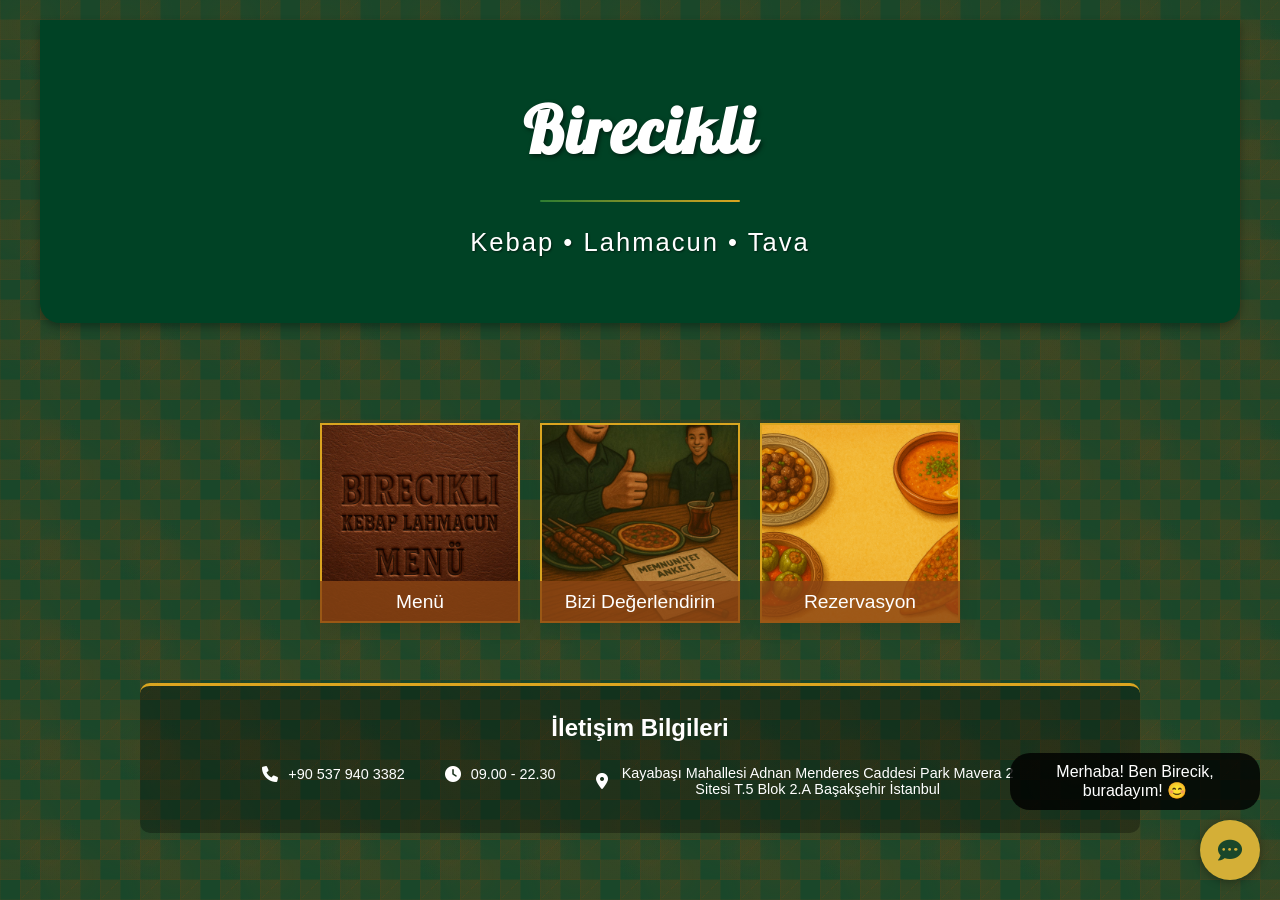
<file: index.html>
<!DOCTYPE html>
<html lang="tr">
<head>
    <meta charset="UTF-8">
    <meta name="viewport" content="width=device-width, initial-scale=1.0">
    <meta http-equiv="X-UA-Compatible" content="IE=edge">
    <title>Birecikli Restaurant</title>
    <link rel="stylesheet" href="styles.css">
    <link rel="stylesheet" href="https://cdnjs.cloudflare.com/ajax/libs/font-awesome/6.0.0/css/all.min.css">
    <link href="https://fonts.googleapis.com/css2?family=Lobster&display=swap" rel="stylesheet">
    <style>
        * {
            margin: 0;
            padding: 0;
            box-sizing: border-box;
        }

        body {
            font-family: 'Arial', sans-serif;
            background-color: #1a472a;
            color: white;
            text-align: center;
            min-height: 100vh;
            display: flex;
            flex-direction: column;
            justify-content: center;
            align-items: center;
            padding: 20px;
        }

        .container {
            width: 100%;
            max-width: 1200px;
            margin: 0 auto;
        }

        header {
            margin-bottom: 30px;
        }

        h1 {
            font-size: 4rem;
            margin: 0;
            color: white;
            text-shadow: 2px 2px 4px rgba(0, 0, 0, 0.5);
            margin-bottom: 20px;
        }

        .brand-line {
            width: 200px;
            height: 2px;
            background-color: #d4af37;
            margin: 10px auto;
        }

        .specialties {
            font-size: 1.5rem;
            margin: 1rem 0;
            color: white;
        }

        .buttons-container {
            display: flex;
            gap: 20px;
            margin-top: 30px;
            flex-wrap: wrap;
            justify-content: center;
        }

        .nav-button {
            padding: 0;
            font-size: 1.2rem;
            border: none;
            border-radius: 0;
            cursor: pointer;
            background-color: #8b4513;
            color: white;
            transition: all 0.3s ease;
            text-decoration: none;
            display: inline-block;
            width: 200px;
            height: 200px;
            position: relative;
            overflow: hidden;
        }

        .nav-button span {
            position: absolute;
            bottom: 0;
            left: 0;
            right: 0;
            background-color: rgba(139, 69, 19, 0.8);
            padding: 10px;
            color: white;
        }

        .nav-button:hover {
            transform: translateY(-5px);
            background-color: #d4af37;
        }

        .contact-info {
            max-width: 1000px;
            width: 95%;
            margin: 20px auto;
            padding: 20px;
            background-color: rgba(0, 0, 0, 0.3);
            border-radius: 10px;
            min-height: 150px;
            display: flex;
            flex-direction: column;
            justify-content: center;
        }

        .contact-info h2 {
            font-size: 1.5rem;
            margin-bottom: 15px;
        }

        .contact-row {
            display: flex;
            justify-content: center;
            gap: 40px;
            margin-bottom: 15px;
        }

        .contact-item {
            display: flex;
            align-items: center;
            gap: 10px;
            margin: 8px 0;
            font-size: 0.9rem;
        }
        
        .contact-item i {
            font-size: 1rem;
        }

        .contact-item span {
            max-width: 400px;
        }

        @media (max-width: 768px) {
            h1 {
                font-size: 3rem;
            }

            .buttons-container {
                flex-direction: column;
                width: 100%;
            }
            
            .nav-button {
                width: 100%;
                max-width: 300px;
            }

            .contact-info {
                width: 95%;
                padding: 15px;
                min-height: 140px;
            }

            .contact-row {
                flex-direction: column;
                gap: 10px;
            }
        }

        .chat-button {
            position: fixed;
            bottom: 20px;
            right: 20px;
            width: 60px;
            height: 60px;
            background-color: #d4af37;
            border-radius: 50%;
            display: flex;
            justify-content: center;
            align-items: center;
            cursor: pointer;
            box-shadow: 0 2px 10px rgba(0, 0, 0, 0.3);
            transition: all 0.3s ease;
            z-index: 1000;
        }

        .chat-button:hover {
            transform: scale(1.1);
            background-color: #c19b2e;
        }

        .chat-button i {
            color: #1a472a;
            font-size: 24px;
        }

        .chat-window {
            position: fixed;
            bottom: 20px;
            right: 20px;
            width: 300px;
            height: 400px;
            background-color: rgba(0, 0, 0, 0.8);
            border-radius: 10px;
            display: none;
            flex-direction: column;
            z-index: 1001;
        }

        .chat-header {
            background-color: #d4af37;
            color: #1a472a;
            padding: 10px;
            border-radius: 10px 10px 0 0;
            display: flex;
            justify-content: space-between;
            align-items: center;
        }

        .chat-header h3 {
            margin: 0;
            font-size: 16px;
        }

        .close-chat {
            background: none;
            border: none;
            color: #1a472a;
            cursor: pointer;
            font-size: 18px;
        }

        .chat-messages {
            flex: 1;
            padding: 10px;
            overflow-y: auto;
            display: flex;
            flex-direction: column;
            gap: 10px;
        }

        .chat-input {
            padding: 10px;
            display: flex;
            gap: 5px;
        }

        .chat-input input {
            flex: 1;
            padding: 8px;
            border: none;
            border-radius: 5px;
            background: rgba(255, 255, 255, 0.1);
            color: white;
        }

        .chat-input button {
            padding: 8px 15px;
            background-color: #d4af37;
            color: #1a472a;
            border: none;
            border-radius: 5px;
            cursor: pointer;
        }

        .message {
            max-width: 80%;
            padding: 8px 12px;
            border-radius: 15px;
            margin: 5px 0;
        }

        .user-message {
            background-color: #d4af37;
            color: #1a472a;
            align-self: flex-end;
        }

        .bot-message {
            background-color: rgba(255, 255, 255, 0.1);
            color: white;
            align-self: flex-start;
        }

        .chat-notification {
            position: fixed;
            bottom: 90px;
            right: 20px;
            background-color: rgba(0, 0, 0, 0.8);
            color: white;
            padding: 10px 15px;
            border-radius: 20px;
            max-width: 250px;
            display: none;
            animation: fadeIn 0.5s ease;
            z-index: 1000;
        }

        @keyframes fadeIn {
            from { opacity: 0; transform: translateY(10px); }
            to { opacity: 1; transform: translateY(0); }
        }

        @keyframes fadeOut {
            from { opacity: 1; transform: translateY(0); }
            to { opacity: 0; transform: translateY(10px); }
        }
    </style>
</head>
<body>
    <div class="container">
        <header>
            <h1>Birecikli</h1>
            <div class="brand-line"></div>
            <p class="specialties">Kebap • Lahmacun • Tava</p>
        </header>

        <div class="content-section">
            <nav class="buttons-container">
                <a href="full-menu.html" class="nav-button">
                    <img src="images/menu.jpg" alt="Menü" style="width: 100%; height: 100%; object-fit: cover; border-radius: 0;">
                    <span>Menü</span>
                </a>
                <a href="rate.html" class="nav-button">
                    <img src="images/rating.jpg" alt="Değerlendirme" style="width: 100%; height: 100%; object-fit: cover; border-radius: 0;">
                    <span>Bizi Değerlendirin</span>
                </a>
                <a href="reservation.html" class="nav-button">
                    <img src="images/reservation.png" alt="Rezervasyon" style="width: 100%; height: 100%; object-fit: cover; border-radius: 0;">
                    <span>Rezervasyon</span>
                </a>
            </nav>
        </div>

        <footer class="contact-info">
            <h2>İletişim Bilgileri</h2>
            <div class="contact-details">
                <div class="contact-row">
                    <div class="contact-item">
                        <i class="fas fa-phone"></i>
                        <span>+90 537 940 3382</span>
                    </div>
                    <div class="contact-item">
                        <i class="fas fa-clock"></i>
                        <span>09.00 - 22.30</span>
                    </div>
                </div>
                <div class="contact-item">
                    <i class="fas fa-map-marker-alt"></i>
                    <span>Kayabaşı Mahallesi Adnan Menderes Caddesi Park Mavera 2 Sitesi T.5 Blok 2.A Başakşehir İstanbul</span>
                </div>
            </div>
        </footer>
    </div>

    <div class="chat-button" onclick="toggleChat()">
        <i class="fas fa-comment-dots"></i>
    </div>
    <div class="chat-notification" id="chatNotification">
        Merhaba! Ben Birecik, buradayım! 😊
    </div>

    <div class="chat-window" id="chatWindow">
        <div class="chat-header">
            <h3>Birecik Asistanı</h3>
            <button class="close-chat" onclick="toggleChat()">×</button>
        </div>
        <div class="chat-messages" id="chatMessages">
            <div class="message bot-message">Merhaba! Ben Birecik. Size nasıl yardımcı olabilirim? 😊</div>
        </div>
        <div class="chat-input">
            <input type="text" id="chatInput" placeholder="Mesajınızı yazın...">
            <button onclick="sendChatMessage()">Gönder</button>
        </div>
    </div>

    <script src="script.js"></script>
    <script>
        // Dakikada bir mesaj göster (sadece chat kapalıyken)
        function showNotification() {
            const chatWindow = document.getElementById('chatWindow');
            const notification = document.getElementById('chatNotification');
            
            if (chatWindow.style.display !== 'flex') {
                notification.style.display = 'block';
                
                setTimeout(() => {
                    notification.style.animation = 'fadeOut 0.5s ease';
                    setTimeout(() => {
                        notification.style.display = 'none';
                        notification.style.animation = '';
                    }, 500);
                }, 3000);
            }
        }

        // İlk mesajı göster (sadece chat kapalıyken)
        if (document.getElementById('chatWindow').style.display !== 'flex') {
            showNotification();
        }

        // Her dakika mesaj göster (sadece chat kapalıyken)
        setInterval(showNotification, 60000);

        function toggleChat() {
            const chatWindow = document.getElementById('chatWindow');
            const chatButton = document.querySelector('.chat-button');
            const notification = document.getElementById('chatNotification');
            
            if (chatWindow.style.display === 'flex') {
                chatWindow.style.display = 'none';
                chatButton.style.display = 'flex';
                notification.style.display = 'block';
            } else {
                chatWindow.style.display = 'flex';
                chatButton.style.display = 'none';
                notification.style.display = 'none';
            }
        }

        function sendChatMessage() {
            const input = document.getElementById('chatInput');
            const msg = input.value.trim();
            if (!msg) return;

            const messagesDiv = document.getElementById('chatMessages');
            const userMessage = document.createElement('div');
            userMessage.className = 'message user-message';
            userMessage.textContent = msg;
            messagesDiv.appendChild(userMessage);

            // Bot yanıtı
            setTimeout(() => {
                const botMessage = document.createElement('div');
                botMessage.className = 'message bot-message';
                
                if (msg.toLowerCase().includes('menü')) {
                    const menuText = menu.map(m => `${m.name} - ${m.price} TL`).join('\n');
                    botMessage.textContent = `Menümüzde şunlar var:\n${menuText}`;
                } else if (msg.toLowerCase().includes('merhaba') || msg.toLowerCase().includes('selam')) {
                    botMessage.textContent = 'Merhaba! Size nasıl yardımcı olabilirim? 😊';
                } else {
                    botMessage.textContent = 'Üzgünüm, sadece restoranımızla ilgili konularda yardımcı olabilirim. 😊';
                }
                
                messagesDiv.appendChild(botMessage);
                messagesDiv.scrollTop = messagesDiv.scrollHeight;
            }, 500);

            input.value = '';
            messagesDiv.scrollTop = messagesDiv.scrollHeight;
        }

        // Enter tuşu ile mesaj gönderme
        document.getElementById('chatInput').addEventListener('keypress', function(event) {
            if (event.key === 'Enter') {
                sendChatMessage();
            }
        });
    </script>
</body>
</html>
</file>
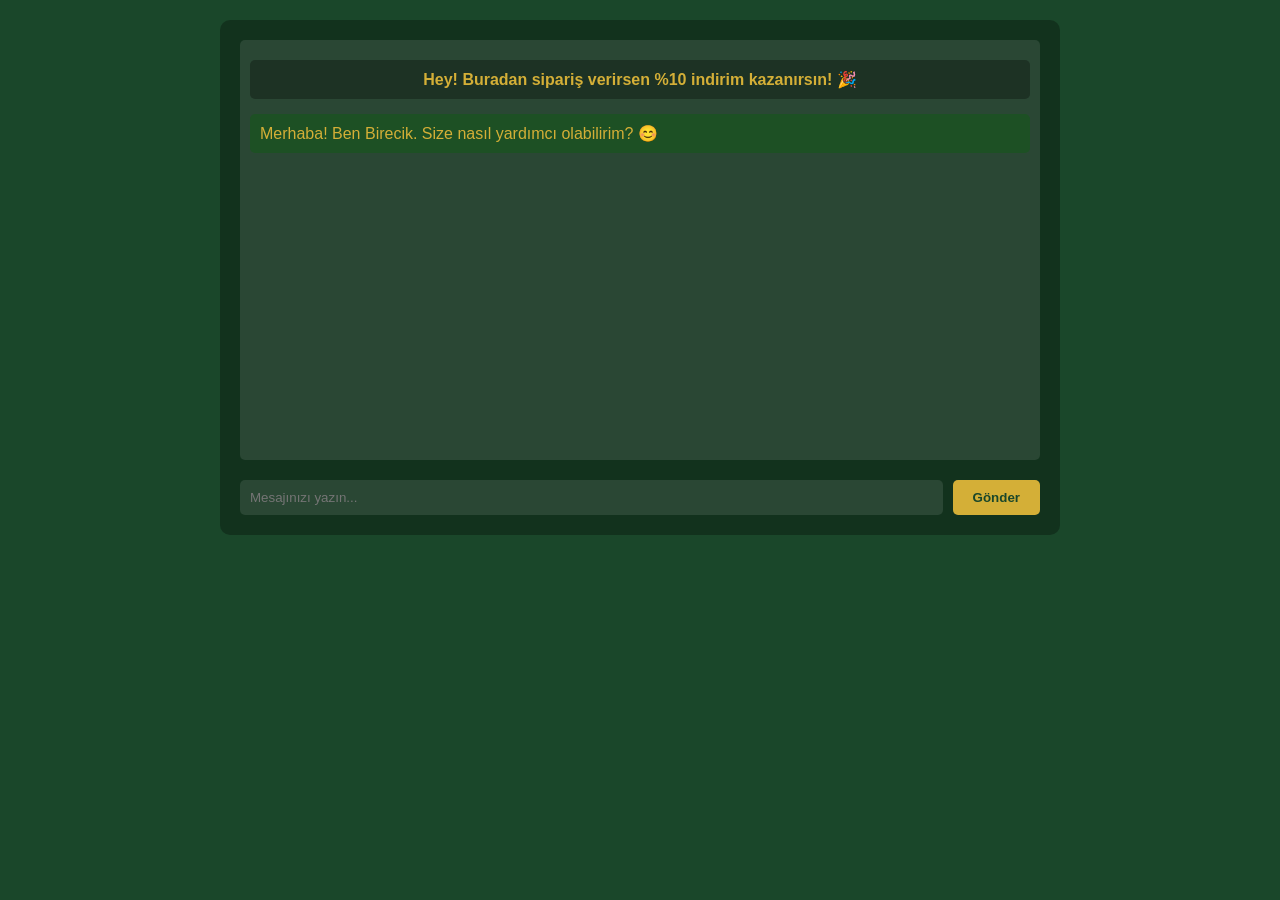
<file: chatbot.html>
<!DOCTYPE html>
<html lang="tr">
<head>
    <meta charset="UTF-8">
    <meta name="viewport" content="width=device-width, initial-scale=1.0">
    <title>Birecik Asistan</title>
    <style>
        body { 
            font-family: Arial, sans-serif; 
            background-color: #1a472a;
            color: white;
            margin: 0;
            padding: 20px;
        }

        .chat-container {
            width: 100%;
            max-width: 800px;
            margin: 0 auto;
            background: rgba(0, 0, 0, 0.3);
            border-radius: 10px;
            padding: 20px;
        }

        #chatbox { 
            height: 400px;
            overflow-y: auto;
            padding: 10px;
            margin-bottom: 20px;
            background: rgba(255, 255, 255, 0.1);
            border-radius: 5px;
        }

        .message { 
            margin: 10px 0;
            padding: 10px;
            border-radius: 5px;
        }

        .bot { 
            background-color: rgba(0, 100, 0, 0.3);
            color: #d4af37;
        }

        .user { 
            background-color: rgba(0, 0, 100, 0.3);
            color: white;
            text-align: right;
        }

        .input-container {
            display: flex;
            gap: 10px;
        }

        input[type="text"] { 
            flex: 1;
            padding: 10px;
            border: none;
            border-radius: 5px;
            background: rgba(255, 255, 255, 0.1);
            color: white;
        }

        button { 
            padding: 10px 20px;
            background-color: #d4af37;
            color: #1a472a;
            border: none;
            border-radius: 5px;
            cursor: pointer;
            font-weight: bold;
        }

        button:hover {
            background-color: #c19b2e;
        }

        .discount-message { 
            color: #d4af37;
            font-weight: bold;
            margin-bottom: 15px;
            text-align: center;
            padding: 10px;
            background: rgba(0, 0, 0, 0.3);
            border-radius: 5px;
        }

        .menu-item {
            display: flex;
            justify-content: space-between;
            margin: 5px 0;
            padding: 5px;
            background: rgba(0, 0, 0, 0.2);
            border-radius: 3px;
        }

        .menu-item-name {
            color: #d4af37;
        }

        .menu-item-price {
            color: white;
        }
    </style>
</head>
<body>
    <div class="chat-container">
        <div id="chatbox">
            <div class="message bot discount-message">Hey! Buradan sipariş verirsen %10 indirim kazanırsın! 🎉</div>
            <div class="message bot">Merhaba! Ben Birecik. Size nasıl yardımcı olabilirim? 😊</div>
        </div>
        <div class="input-container">
            <input type="text" id="userInput" placeholder="Mesajınızı yazın...">
            <button onclick="sendMessage()">Gönder</button>
        </div>
    </div>

    <script>
        const menu = [
            { name: "Adana Kebap", price: 120 },
            { name: "Urfa Kebap", price: 115 },
            { name: "Lahmacun", price: 40 },
            { name: "Çiğ Köfte", price: 35 },
            { name: "Ayran", price: 15 },
            { name: "Menemen", price: 45 },
            { name: "Sucuklu Yumurta", price: 40 },
            { name: "Serpme Kahvaltı", price: 120 },
            { name: "Mercimek Çorbası", price: 35 },
            { name: "İşkembe Çorbası", price: 40 },
            { name: "Ezogelin Çorbası", price: 35 },
            { name: "Patlıcan Kebabı", price: 85 },
            { name: "Tavuk Şiş", price: 75 },
            { name: "Künefe", price: 65 },
            { name: "Katmer", price: 60 },
            { name: "Sütlaç", price: 35 },
            { name: "Çoban Salata", price: 45 },
            { name: "Şevketi Bostan", price: 40 },
            { name: "Mevsim Salata", price: 40 },
            { name: "Humus", price: 45 },
            { name: "Muhammara", price: 45 },
            { name: "Acılı Ezme", price: 40 },
            { name: "Şalgam", price: 15 },
            { name: "Limonata", price: 20 },
            { name: "Kola", price: 15 }
        ];

        const orders = [];

        function sendMessage() {
            const input = document.getElementById("userInput");
            const msg = input.value.trim();
            if (!msg) return;

            appendMessage("user", msg);
            respondToUser(msg.toLowerCase());
            input.value = "";
        }

        function appendMessage(sender, text) {
            const div = document.createElement("div");
            div.className = `message ${sender}`;
            div.innerText = text;
            document.getElementById("chatbox").appendChild(div);
            document.getElementById("chatbox").scrollTop = document.getElementById("chatbox").scrollHeight;
        }

        function respondToUser(msg) {
            // Dış konulara yanıt vermez
            if (!msg.includes("menü") && !msg.includes("sipariş") && !msg.includes("şikayet") && !msg.includes("öneri") && !msg.includes("adres") && !msg.includes("telefon") && !msg.includes("isim") && !menu.some(item => msg.includes(item.name.toLowerCase()))) {
                appendMessage("bot", "Üzgünüm, sadece restoranımızla ilgili konularda yardımcı olabilirim. 😊");
                return;
            }

            // Menü
            if (msg.includes("menü")) {
                const menuText = menu.map(m => `${m.name} - ${m.price} TL`).join("\n");
                appendMessage("bot", "Menümüzde şunlar var:\n" + menuText);
                return;
            }

            // Sipariş
            for (const item of menu) {
                if (msg.includes(item.name.toLowerCase())) {
                    orders.push(item);
                    appendMessage("bot", `${item.name} siparişinize eklendi. Başka bir şey ister misiniz? 😊`);
                    return;
                }
            }

            // İletişim bilgisi alma
            if (msg.includes("adres") || msg.includes("telefon") || msg.includes("isim")) {
                appendMessage("bot", "Lütfen adınız, adresiniz ve telefon numaranızı şu formatta yazınız:\nAd Soyad: ...\nAdres: ...\nTelefon: ...");
                return;
            }

            // Siparişi onayla
            if (msg.includes("tamamla") || msg.includes("gönder")) {
                if (orders.length === 0) {
                    appendMessage("bot", "Henüz bir siparişiniz yok. Önce menüden bir şey seçin. 😊");
                    return;
                }
                const total = orders.reduce((sum, item) => sum + item.price, 0);
                const discount = total * 0.1;
                const finalTotal = total - discount;
                const summary = orders.map(o => o.name).join(", ");
                appendMessage("bot", `Siparişiniz alındı: ${summary}\nToplam: ${total} TL\nİndirim: ${discount} TL\nÖdemeniz gereken: ${finalTotal} TL\nHazırlanıp en kısa sürede gönderilecektir. 😊`);
                orders.length = 0;
                return;
            }

            // Şikayet/öneri
            if (msg.includes("şikayet") || msg.includes("öneri")) {
                appendMessage("bot", "Görüşlerinizi not ettim, yöneticimize iletilecek. Geri bildiriminiz için teşekkür ederiz. 😊");
                return;
            }

            appendMessage("bot", "Lütfen daha fazla bilgi verin veya menümüzden ürün seçin. 😊");
        }

        // Enter tuşu ile mesaj gönderme
        document.getElementById("userInput").addEventListener("keypress", function(event) {
            if (event.key === "Enter") {
                sendMessage();
            }
        });
    </script>
</body>
</html>
</file>
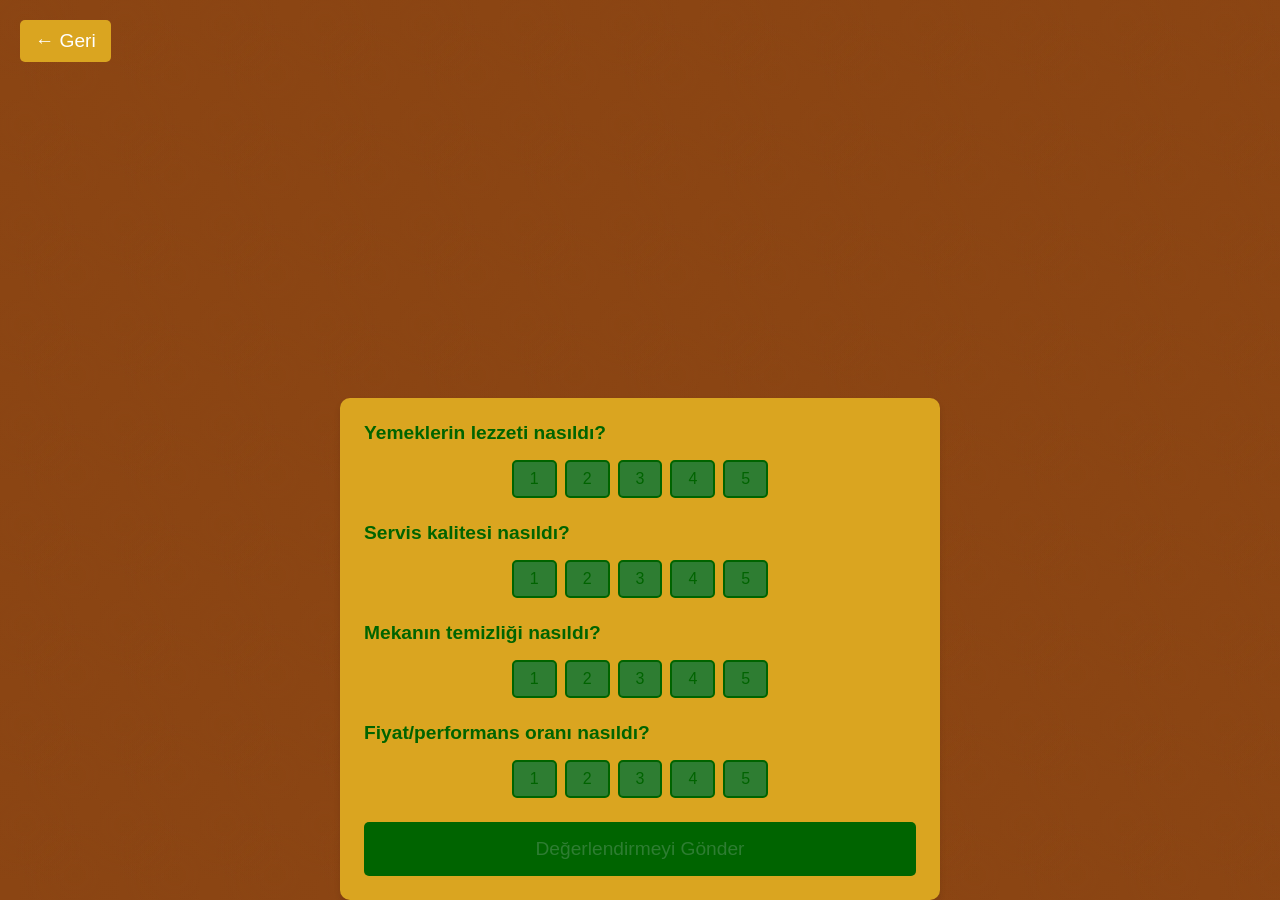
<file: rate.html>
<!DOCTYPE html>
<html lang="tr">
<head>
    <meta charset="UTF-8">
    <meta name="viewport" content="width=device-width, initial-scale=1.0">
    <title>Birecik - Değerlendir</title>
    <link rel="stylesheet" href="styles.css">
    <style>
        .rating-container {
            max-width: 600px;
            width: 95%;
            margin: 0 auto;
            padding: 1.5rem;
            background-color: var(--secondary-color);
            border-radius: 10px;
            box-shadow: 0 4px 6px rgba(0, 0, 0, 0.1);
        }

        .rating-question {
            margin-bottom: 1.5rem;
        }

        .rating-question h3 {
            color: var(--accent-color);
            margin-bottom: 1rem;
            font-size: 1.2rem;
        }

        .rating-options {
            display: flex;
            gap: 0.5rem;
            justify-content: center;
            flex-wrap: wrap;
        }

        .rating-option {
            background-color: var(--primary-color);
            color: var(--accent-color);
            border: 2px solid var(--accent-color);
            padding: 0.5rem 1rem;
            border-radius: 5px;
            cursor: pointer;
            transition: all 0.3s ease;
            min-width: 40px;
            text-align: center;
        }

        .rating-option:hover {
            background-color: var(--accent-color);
            color: var(--primary-color);
        }

        .rating-option.selected {
            background-color: var(--accent-color);
            color: var(--primary-color);
        }

        .back-button {
            position: fixed;
            top: 20px;
            left: 20px;
            z-index: 10;
            background-color: var(--secondary-color);
            color: white;
            border: none;
            padding: 10px 15px;
            border-radius: 5px;
            cursor: pointer;
            font-size: 1.2rem;
        }

        .submit-button {
            display: block;
            width: 100%;
            padding: 1rem;
            background-color: var(--accent-color);
            color: var(--primary-color);
            border: none;
            border-radius: 5px;
            font-size: 1.2rem;
            cursor: pointer;
            transition: all 0.3s ease;
        }

        .submit-button:hover {
            transform: translateY(-2px);
            box-shadow: 0 4px 6px rgba(0, 0, 0, 0.1);
        }

        @media (max-width: 768px) {
            .rating-container {
                padding: 1rem;
            }

            .rating-question {
                margin-bottom: 1rem;
            }

            .rating-question h3 {
                font-size: 1rem;
            }

            .rating-options {
                gap: 0.3rem;
            }

            .rating-option {
                padding: 0.3rem 0.6rem;
                min-width: 35px;
                font-size: 0.9rem;
            }

            .submit-button {
                padding: 0.8rem;
                font-size: 1rem;
            }
        }
    </style>
</head>
<body>
    <div class="particles-container">
        <div class="particles"></div>
    </div>

    <button class="back-button" onclick="window.location.href='index.html'">← Geri</button>

    <div class="rating-container">
        <div class="rating-question">
            <h3>Yemeklerin lezzeti nasıldı?</h3>
            <div class="rating-options">
                <div class="rating-option" onclick="selectRating(this, 'lezzet')">1</div>
                <div class="rating-option" onclick="selectRating(this, 'lezzet')">2</div>
                <div class="rating-option" onclick="selectRating(this, 'lezzet')">3</div>
                <div class="rating-option" onclick="selectRating(this, 'lezzet')">4</div>
                <div class="rating-option" onclick="selectRating(this, 'lezzet')">5</div>
            </div>
        </div>

        <div class="rating-question">
            <h3>Servis kalitesi nasıldı?</h3>
            <div class="rating-options">
                <div class="rating-option" onclick="selectRating(this, 'servis')">1</div>
                <div class="rating-option" onclick="selectRating(this, 'servis')">2</div>
                <div class="rating-option" onclick="selectRating(this, 'servis')">3</div>
                <div class="rating-option" onclick="selectRating(this, 'servis')">4</div>
                <div class="rating-option" onclick="selectRating(this, 'servis')">5</div>
            </div>
        </div>

        <div class="rating-question">
            <h3>Mekanın temizliği nasıldı?</h3>
            <div class="rating-options">
                <div class="rating-option" onclick="selectRating(this, 'temizlik')">1</div>
                <div class="rating-option" onclick="selectRating(this, 'temizlik')">2</div>
                <div class="rating-option" onclick="selectRating(this, 'temizlik')">3</div>
                <div class="rating-option" onclick="selectRating(this, 'temizlik')">4</div>
                <div class="rating-option" onclick="selectRating(this, 'temizlik')">5</div>
            </div>
        </div>

        <div class="rating-question">
            <h3>Fiyat/performans oranı nasıldı?</h3>
            <div class="rating-options">
                <div class="rating-option" onclick="selectRating(this, 'fiyat')">1</div>
                <div class="rating-option" onclick="selectRating(this, 'fiyat')">2</div>
                <div class="rating-option" onclick="selectRating(this, 'fiyat')">3</div>
                <div class="rating-option" onclick="selectRating(this, 'fiyat')">4</div>
                <div class="rating-option" onclick="selectRating(this, 'fiyat')">5</div>
            </div>
        </div>

        <button class="submit-button" onclick="submitRating()">Değerlendirmeyi Gönder</button>
    </div>

    <script src="script.js"></script>
    <script>
        const ratings = {
            lezzet: 0,
            servis: 0,
            temizlik: 0,
            fiyat: 0
        };

        function selectRating(element, category) {
            // Remove selected class from all options in this category
            const options = element.parentElement.querySelectorAll('.rating-option');
            options.forEach(option => option.classList.remove('selected'));
            
            // Add selected class to clicked option
            element.classList.add('selected');
            
            // Update rating
            ratings[category] = parseInt(element.textContent);
        }

        function submitRating() {
            // Check if all categories are rated
            const allRated = Object.values(ratings).every(rating => rating > 0);
            
            if (!allRated) {
                alert('Lütfen tüm kategorileri değerlendirin!');
                return;
            }

            // Calculate average rating
            const averageRating = Object.values(ratings).reduce((a, b) => a + b, 0) / 4;
            
            // Show thank you message
            alert(`Değerlendirmeniz için teşekkür ederiz!\nOrtalama puanınız: ${averageRating.toFixed(1)}`);
            
            // Reset ratings
            Object.keys(ratings).forEach(key => ratings[key] = 0);
            
            // Remove selected class from all options
            document.querySelectorAll('.rating-option').forEach(option => {
                option.classList.remove('selected');
            });
        }
    </script>
</body>
</html>
</file>
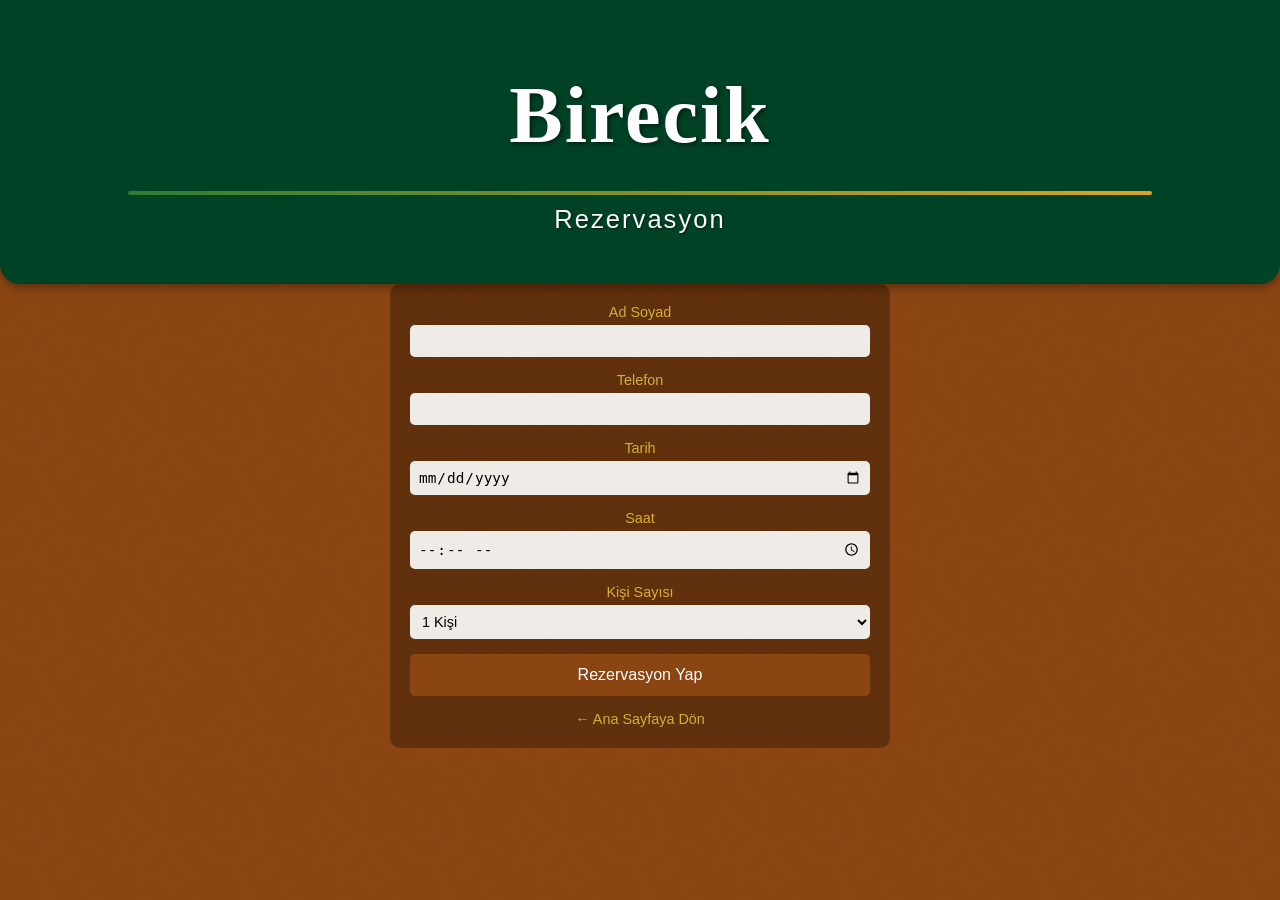
<file: reservation.html>
<!DOCTYPE html>
<html lang="tr">
<head>
    <meta charset="UTF-8">
    <meta name="viewport" content="width=device-width, initial-scale=1.0">
    <title>Rezervasyon - Birecik Restaurant</title>
    <link rel="stylesheet" href="styles.css">
    <style>
        .reservation-form {
            background-color: rgba(0, 0, 0, 0.3);
            padding: 20px;
            border-radius: 10px;
            max-width: 500px;
            width: 95%;
            margin: 0 auto;
        }

        .form-group {
            margin-bottom: 15px;
        }

        label {
            display: block;
            margin-bottom: 5px;
            color: #d4af37;
            font-size: 0.9rem;
        }

        input, select {
            width: 100%;
            padding: 8px;
            border: none;
            border-radius: 5px;
            background-color: rgba(255, 255, 255, 0.9);
            font-size: 0.9rem;
        }

        button[type="submit"] {
            width: 100%;
            padding: 12px;
            background-color: #8b4513;
            color: white;
            border: none;
            border-radius: 5px;
            cursor: pointer;
            font-size: 1rem;
            transition: background-color 0.3s ease;
        }

        button[type="submit"]:hover {
            background-color: #d4af37;
        }

        .back-button {
            display: inline-block;
            margin-top: 15px;
            color: #d4af37;
            text-decoration: none;
            font-size: 0.9rem;
        }

        .back-button:hover {
            text-decoration: underline;
        }

        @media (max-width: 768px) {
            .reservation-form {
                padding: 15px;
            }

            .form-group {
                margin-bottom: 12px;
            }

            input, select {
                padding: 6px;
            }

            button[type="submit"] {
                padding: 10px;
                font-size: 0.9rem;
            }
        }
    </style>
</head>
<body>
    <div class="container">
        <header>
            <h1>Birecik</h1>
            <div class="brand-line"></div>
            <p class="specialties">Rezervasyon</p>
        </header>

        <div class="reservation-form">
            <form id="reservationForm">
                <div class="form-group">
                    <label for="name">Ad Soyad</label>
                    <input type="text" id="name" name="name" required>
                </div>
                
                <div class="form-group">
                    <label for="phone">Telefon</label>
                    <input type="tel" id="phone" name="phone" required>
                </div>
                
                <div class="form-group">
                    <label for="date">Tarih</label>
                    <input type="date" id="date" name="date" required>
                </div>
                
                <div class="form-group">
                    <label for="time">Saat</label>
                    <input type="time" id="time" name="time" required>
                </div>
                
                <div class="form-group">
                    <label for="guests">Kişi Sayısı</label>
                    <select id="guests" name="guests" required>
                        <option value="1">1 Kişi</option>
                        <option value="2">2 Kişi</option>
                        <option value="3">3 Kişi</option>
                        <option value="4">4 Kişi</option>
                        <option value="5">5 Kişi</option>
                        <option value="6">6 Kişi</option>
                        <option value="7">7 Kişi</option>
                        <option value="8">8 Kişi</option>
                        <option value="9">9 Kişi</option>
                        <option value="10">10 Kişi</option>
                    </select>
                </div>
                
                <button type="submit">Rezervasyon Yap</button>
            </form>
            
            <a href="index.html" class="back-button">← Ana Sayfaya Dön</a>
        </div>
    </div>

    <script>
        document.getElementById('reservationForm').addEventListener('submit', function(e) {
            e.preventDefault();
            alert('Rezervasyonunuz alınmıştır. Teşekkür ederiz!');
            this.reset();
        });
    </script>
</body>
</html>
</file>
<file: styles.css>
:root {
    --primary-color: #2E7D32; /* Daha koyu yeşil */
    --secondary-color: #DAA520; /* Altın sarısı */
    --accent-color: #006400; /* Koyu yeşil */
    --text-color: #FFFFFF;
    --background-color: #8B4513; /* Urfa taşı rengi */
    --header-bg: #004225; /* Koyu yeşil başlık arka planı */
    --footer-bg: #004225; /* İletişim bölümü için koyu yeşil */
}

* {
    margin: 0;
    padding: 0;
    box-sizing: border-box;
}

body {
    font-family: 'Arial', sans-serif;
    background-color: var(--background-color);
    color: var(--text-color);
    min-height: 100vh;
    display: flex;
    flex-direction: column;
    justify-content: space-between;
    background-image: 
        /* Urfa taşı deseni */
        linear-gradient(45deg, rgba(139, 69, 19, 0.2) 25%, transparent 25%),
        linear-gradient(-45deg, rgba(139, 69, 19, 0.2) 25%, transparent 25%),
        linear-gradient(45deg, transparent 75%, rgba(139, 69, 19, 0.2) 75%),
        linear-gradient(-45deg, transparent 75%, rgba(139, 69, 19, 0.2) 75%),
        /* Geleneksel motif deseni */
        radial-gradient(circle at 50% 50%, rgba(139, 69, 19, 0.1) 0%, transparent 50%),
        radial-gradient(circle at 25% 25%, rgba(139, 69, 19, 0.1) 0%, transparent 50%),
        radial-gradient(circle at 75% 75%, rgba(139, 69, 19, 0.1) 0%, transparent 50%);
    background-size: 40px 40px, 40px 40px, 40px 40px, 40px 40px, 100px 100px, 100px 100px, 100px 100px;
    background-position: 0 0, 0 20px, 20px -20px, -20px 0px, 0 0, 0 0, 0 0;
    position: relative;
}

body::before {
    content: '';
    position: absolute;
    top: 0;
    left: 0;
    right: 0;
    bottom: 0;
    background: 
        /* İnce çizgiler */
        repeating-linear-gradient(
            90deg,
            rgba(139, 69, 19, 0.1) 0px,
            rgba(139, 69, 19, 0.1) 1px,
            transparent 1px,
            transparent 20px
        ),
        repeating-linear-gradient(
            0deg,
            rgba(139, 69, 19, 0.1) 0px,
            rgba(139, 69, 19, 0.1) 1px,
            transparent 1px,
            transparent 20px
        );
    pointer-events: none;
    z-index: -1;
}

.container {
    text-align: center;
    padding: 0;
    max-width: 100%;
    width: 100%;
    margin: 0;
    flex: 1;
    display: flex;
    flex-direction: column;
    justify-content: flex-start;
    position: relative;
    z-index: 1;
}

header {
    margin: 0;
    padding: 0;
    background-color: var(--header-bg);
    width: 100%;
    padding: 20px 0;
    position: relative;
    border-bottom-left-radius: 20px;
    border-bottom-right-radius: 20px;
    box-shadow: 0 4px 8px rgba(0, 0, 0, 0.3);
    display: flex;
    flex-direction: column;
    align-items: center;
}

h1 {
    font-size: 5rem;
    margin: 0;
    color: #FFFFFF;
    text-shadow: 2px 2px 4px rgba(0, 0, 0, 0.5);
    margin-bottom: 20px;
    letter-spacing: 2px;
    padding-top: 50px;
    position: relative;
    font-family: 'Lobster', cursive;
    z-index: 1;
}

.brand-line {
    height: 4px;
    background: linear-gradient(90deg, var(--primary-color), var(--secondary-color));
    width: 80%;
    margin: 10px auto;
    border-radius: 2px;
}

.specialties {
    font-size: 1.8rem;
    margin: 0;
    color: var(--text-color);
    letter-spacing: 3px;
    text-shadow: 1px 1px 2px rgba(0, 0, 0, 0.5);
    padding-bottom: 10px;
    font-family: 'Arial', sans-serif;
    position: relative;
    text-align: center;
}

.specialties:first-child {
    font-size: 2rem;
    letter-spacing: 5px;
    margin-top: -30px;
    margin-bottom: 20px;
}

.specialties:last-child {
    font-size: 1.6rem;
    letter-spacing: 2px;
    padding-bottom: 30px;
}

.content-section {
    padding: 40px 20px;
    width: 100%;
}

.buttons-container {
    display: flex;
    gap: 15px;
    margin-top: 30px;
    flex-wrap: nowrap;
    justify-content: center;
    align-items: center;
    max-width: 1000px;
    margin: 0 auto;
    padding: 0 20px;
}

.nav-button {
    padding: 20px 20px;
    font-size: 1.3rem;
    border: none;
    border-radius: 60px;
    cursor: pointer;
    background-color: var(--primary-color);
    color: var(--text-color);
    transition: all 0.4s ease;
    text-decoration: none;
    display: flex;
    flex-direction: column;
    align-items: center;
    width: 240px;
    height: 240px;
    text-align: center;
    box-shadow: 0 4px 20px rgba(0, 0, 0, 0.08);
    position: relative;
    overflow: hidden;
    transform: scale(1);
    transform-origin: center;
    flex-shrink: 0;
}

.nav-button:hover {
    transform: scale(1.01);
    background-color: #388E3C;
    box-shadow: 0 8px 25px rgba(0, 0, 0, 0.12);
}

.nav-button:active {
    transform: scale(0.98);
    transition: transform 0.1s ease;
}

.nav-button img {
    width: 100%;
    height: 140px;
    object-fit: cover;
    border-radius: 55px;
    margin-bottom: 10px;
    border: 2px solid var(--secondary-color);
    transition: transform 0.4s ease;
    box-shadow: 0 4px 15px rgba(0, 0, 0, 0.08);
}

.nav-button:hover img {
    transform: scale(1.05);
}

.contact-info {
    background-color: var(--footer-bg);
    padding: 30px 20px;
    margin-top: 50px;
    border-top: 3px solid var(--secondary-color);
    width: 100%;
}

.contact-info h2 {
    color: var(--text-color);
    margin-bottom: 20px;
    font-size: 1.5rem;
}

.contact-details {
    display: flex;
    justify-content: center;
    gap: 40px;
    flex-wrap: wrap;
}

.contact-item {
    display: flex;
    align-items: center;
    gap: 10px;
    color: var(--text-color);
}

.contact-item i {
    color: var(--text-color);
    font-size: 1.2rem;
}

@media (max-width: 800px) {
    .buttons-container {
        flex-wrap: wrap;
        gap: 10px;
    }
    
    .nav-button {
        width: 220px;
        height: 220px;
    }
}

@media (max-width: 768px) {
    h1 {
        font-size: 3.5rem;
    }
    
    .specialties {
        font-size: 1.4rem;
    }
    
    .buttons-container {
        flex-direction: row;
        flex-wrap: nowrap;
        overflow-x: auto;
        padding: 0 10px;
        justify-content: flex-start;
    }
    
    .nav-button {
        width: 220px;
        height: 220px;
        flex: 0 0 auto;
    }
    
    .nav-button img {
        height: 120px;
    }

    .contact-details {
        flex-direction: column;
        gap: 20px;
    }
}
</file>
